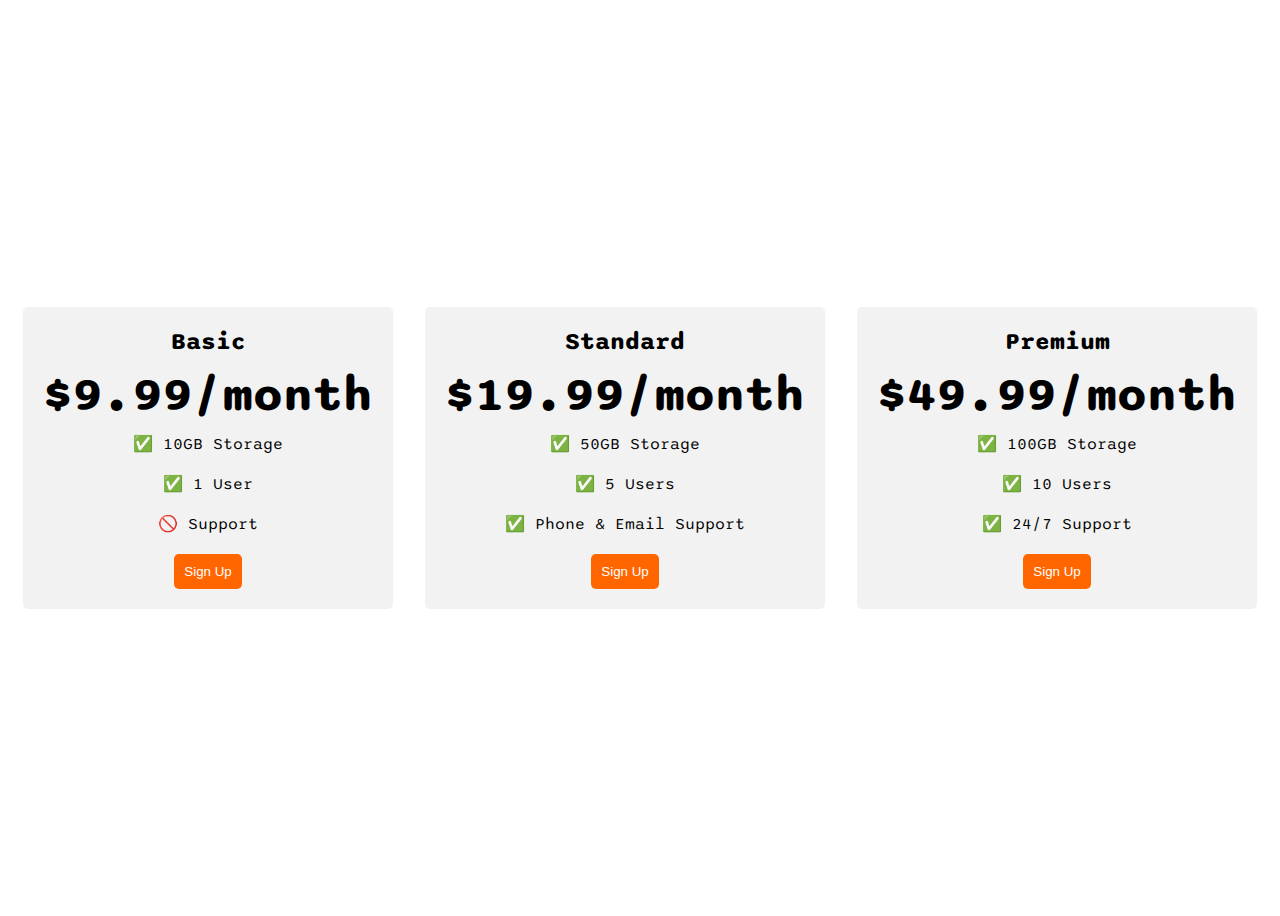
<file: css-flexbox/index.html>
<!DOCTYPE html>
<html>

<head>
  <title>Flexbox Pricing Table</title>
  <link rel="stylesheet" href="style.css">
  <link rel="preconnect" href="https://fonts.googleapis.com">
  <link rel="preconnect" href="https://fonts.gstatic.com" crossorigin>
  <link href="https://fonts.googleapis.com/css2?family=Sono:wght@400;700&display=swap" rel="stylesheet">
  
</head>

<body>
  <div class="pricing-container">
    <div class="pricing-plan">
      <div class="plan-title">Basic</div>
      <div class="plan-price">$9.99/month</div>
      <ul class="plan-features">
        <li>✅ 10GB Storage</li>
        <li>✅ 1 User</li>
        <li>🚫 Support</li>
      </ul>
      <button class="plan-button">Sign Up</a>
    </div>
    <div class="pricing-plan">
      <div class="plan-title">Standard</div>
      <div class="plan-price">$19.99/month</div>
      <ul class="plan-features">
        <li>✅ 50GB Storage</li>
        <li>✅ 5 Users</li>
        <li>✅ Phone &amp; Email Support</li>
      </ul>
      <button class="plan-button">Sign Up</a>
    </div>
    <div class="pricing-plan">
      <div class="plan-title">Premium</div>
      <div class="plan-price">$49.99/month</div>
      <ul class="plan-features">
        <li>✅ 100GB Storage</li>
        <li>✅ 10 Users</li>
        <li>✅ 24/7 Support</li>
      </ul>
      <button class="plan-button">Sign Up</a>
    </div>
  </div>

</body>

</html>
</file>
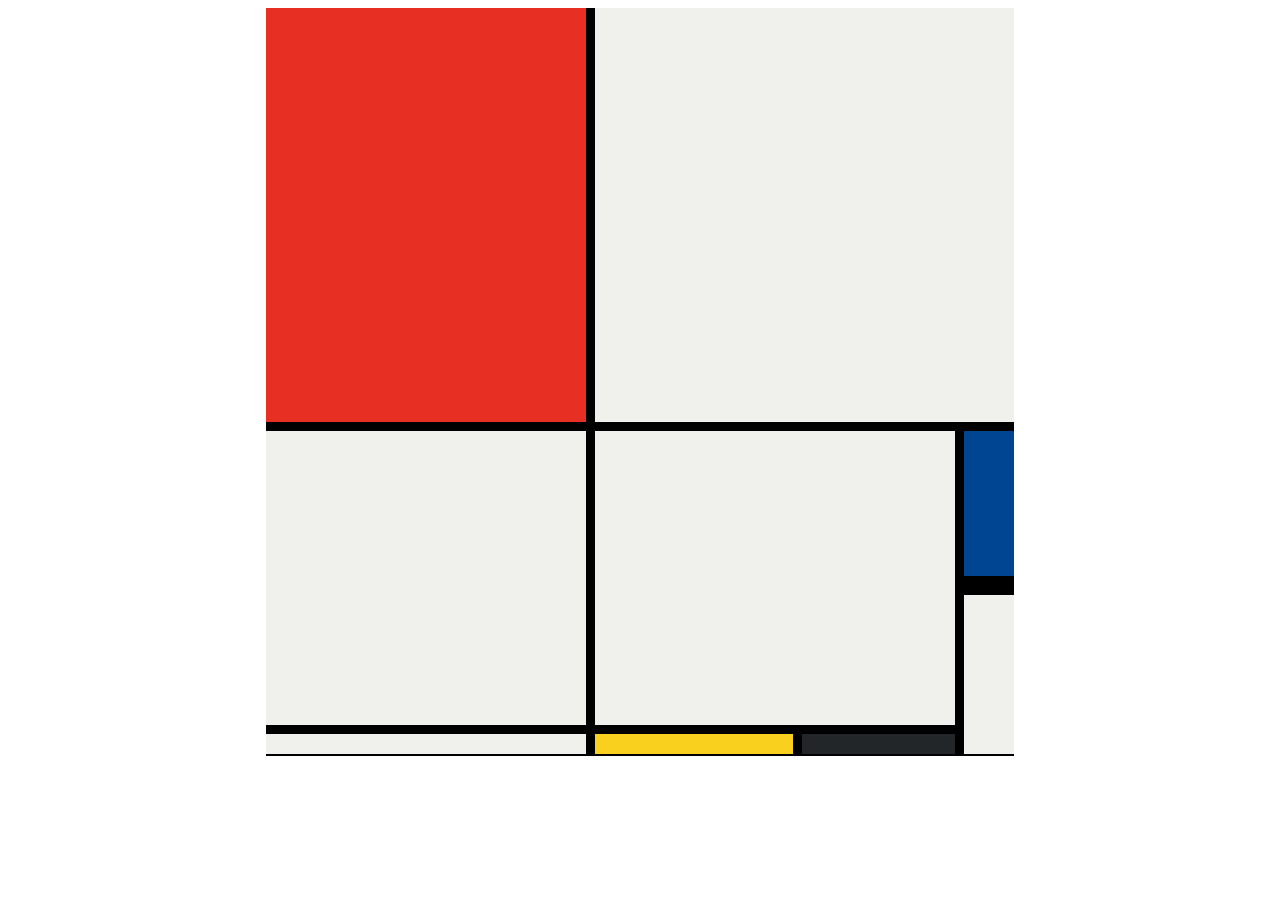
<file: css-grid-mondrian-img/index.html>
<!DOCTYPE html>
<html lang="en">

<head>
  <meta charset="UTF-8">
  <meta name="viewport" content="width=device-width, initial-scale=1.0">
  <title>Mondrian Project</title>
  <link rel="stylesheet" href="style.css">
</head>

<body>
  <!-- Write your HTML here -->
  <div class="container">
    <div class="item red"></div>
    <div class="item white1"></div>
    <div class="item white2"></div>
    <div class="item white3"></div>

    <div class="item blue"></div>
    <div class="item white4"></div>

    <div class="item"></div>
    <div class="item yellow"></div>
    <div class="item black"></div>
  </div>
</body>

</html>
</file>
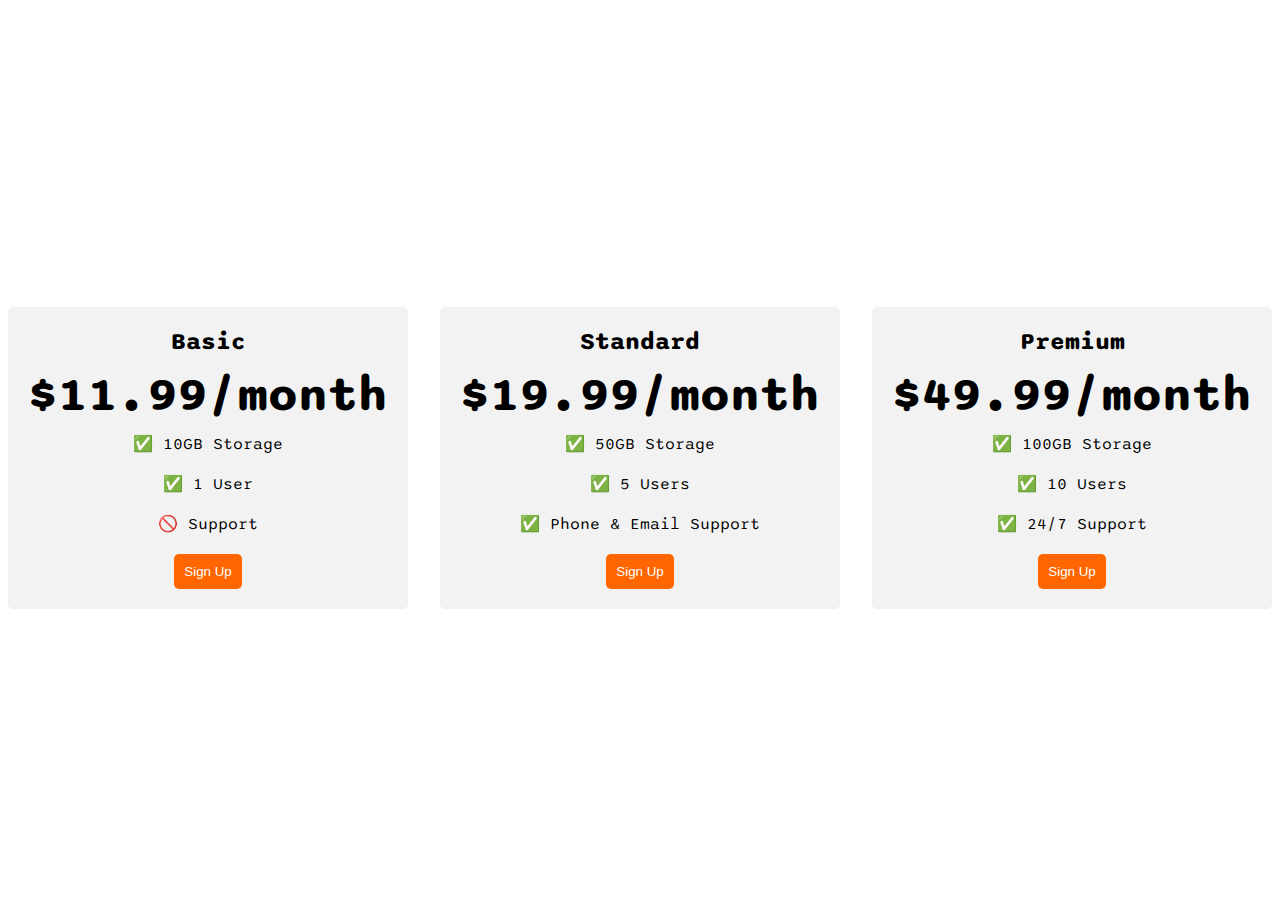
<file: css-flexbox/solution.html>
<!DOCTYPE html>
<html>

<head>
  <title>Flexbox Pricing Table</title>
  <link rel="preconnect" href="https://fonts.googleapis.com">
  <link rel="preconnect" href="https://fonts.gstatic.com" crossorigin>
  <link href="https://fonts.googleapis.com/css2?family=Sono:wght@400;700&display=swap" rel="stylesheet">
  <style>
    body {
      font-family: 'Sono', sans-serif;
    }

    .pricing-container {
      display: flex;
      justify-content: center;
      align-items: center;
      height: 100vh;
      gap: 2rem;
    }

    .pricing-plan {
      flex: 1;
      max-width: 400px;
      padding: 20px;
      background-color: #f2f2f2;
      border-radius: 5px;
      text-align: center;
    }

    .plan-title {
      font-size: 24px;
      font-weight: bold;
      margin-bottom: 10px;
    }

    .plan-price {
      font-size: 48px;
      font-weight: bold;
      margin-bottom: 10px;
    }

    .plan-features {
      list-style: none;
      padding: 0;
      margin: 0;
    }

    .plan-features li {
      margin-bottom: 20px;
    }

    .plan-button {
      padding: 10px;
      background-color: #ff6600;
      color: #fff;
      border-radius: 5px;
      border: none;
    }

    @media (max-width: 1250px) {
      .pricing-container {
        flex-direction: column;
        height: 100%;
      }
    }
  </style>
</head>

<body>
  <div class="pricing-container">
    <div class="pricing-plan">
      <div class="plan-title">Basic</div>
      <div class="plan-price">$11.99/month</div>
      <ul class="plan-features">
        <li>✅ 10GB Storage</li>
        <li>✅ 1 User</li>
        <li>🚫 Support</li>
      </ul>
      <button class="plan-button">Sign Up</a>
    </div>
    <div class="pricing-plan">
      <div class="plan-title">Standard</div>
      <div class="plan-price">$19.99/month</div>
      <ul class="plan-features">
        <li>✅ 50GB Storage</li>
        <li>✅ 5 Users</li>
        <li>✅ Phone &amp; Email Support</li>
      </ul>
      <button class="plan-button">Sign Up</a>
    </div>
    <div class="pricing-plan">
      <div class="plan-title">Premium</div>
      <div class="plan-price">$49.99/month</div>
      <ul class="plan-features">
        <li>✅ 100GB Storage</li>
        <li>✅ 10 Users</li>
        <li>✅ 24/7 Support</li>
      </ul>
      <button class="plan-button">Sign Up</a>
    </div>
  </div>

</body>

</html>
</file>
<file: css-flexbox/style.css>
body {
      font-family: 'Sono', sans-serif;
    }

    .pricing-container{
        display: flex;
        justify-content: center;
        align-items: center;
        height: 100vh;
        gap: 2rem;
    }

    .pricing-plan{
      max-width: 400px;
      padding: 20px;
      background-color: #f2f2f2;
      border-radius: 5px;
      text-align: center;
    }

    .plan-title {
        font-size: 24px;
        font-weight: bold;
        margin-bottom: 10px;
      }
  
      .plan-price {
        font-size: 48px;
        font-weight: bold;
        margin-bottom: 10px;
      }

    .plan-features{
        list-style: none;
        padding: 0;
        margin: 0;
    }

    .plan-features li {
        margin-bottom: 20px;
      }


    .plan-button{
        background-color: #ff6600;
        color: white;
        padding: 10px;
        border:none;
        border-radius: 5px;
    }


    /* Hint: What can you do with a media query and flexbox? */
    @media (max-width: 1250px) {

        .pricing-container{
            flex-direction: column;
            height: 100%;
        }
    }
</file>
<file: css-grid-mondrian-img/style.css>
body {
    display: flex;
    justify-content: center;
    align-items: center;
}

.container{
    display: grid;
    height: 748px;
    width: 748px;
    grid-template-columns: 320px 198px 153px 50px;
    grid-template-rows: 414px 155px 130px 20px;
    gap: 9px;
    background-color: #000;
}

.item {
    background-color: #F0F1EC;
  }

.red {
    background-color: #E72F24;
  }

.white1 {
    grid-column: span 3;
}

.white2 {
    grid-row: span 2;
}

.white3 {
    grid-area: 2/2/4/4;
}

.white4{
    grid-row: span 2;
}

.blue {
    background-color: #004592;
    border-bottom: 10px solid #000;
  }

.yellow {
    background-color: #F9D01E;
  }

.black {
    background-color: #232629;
  }
</file>
